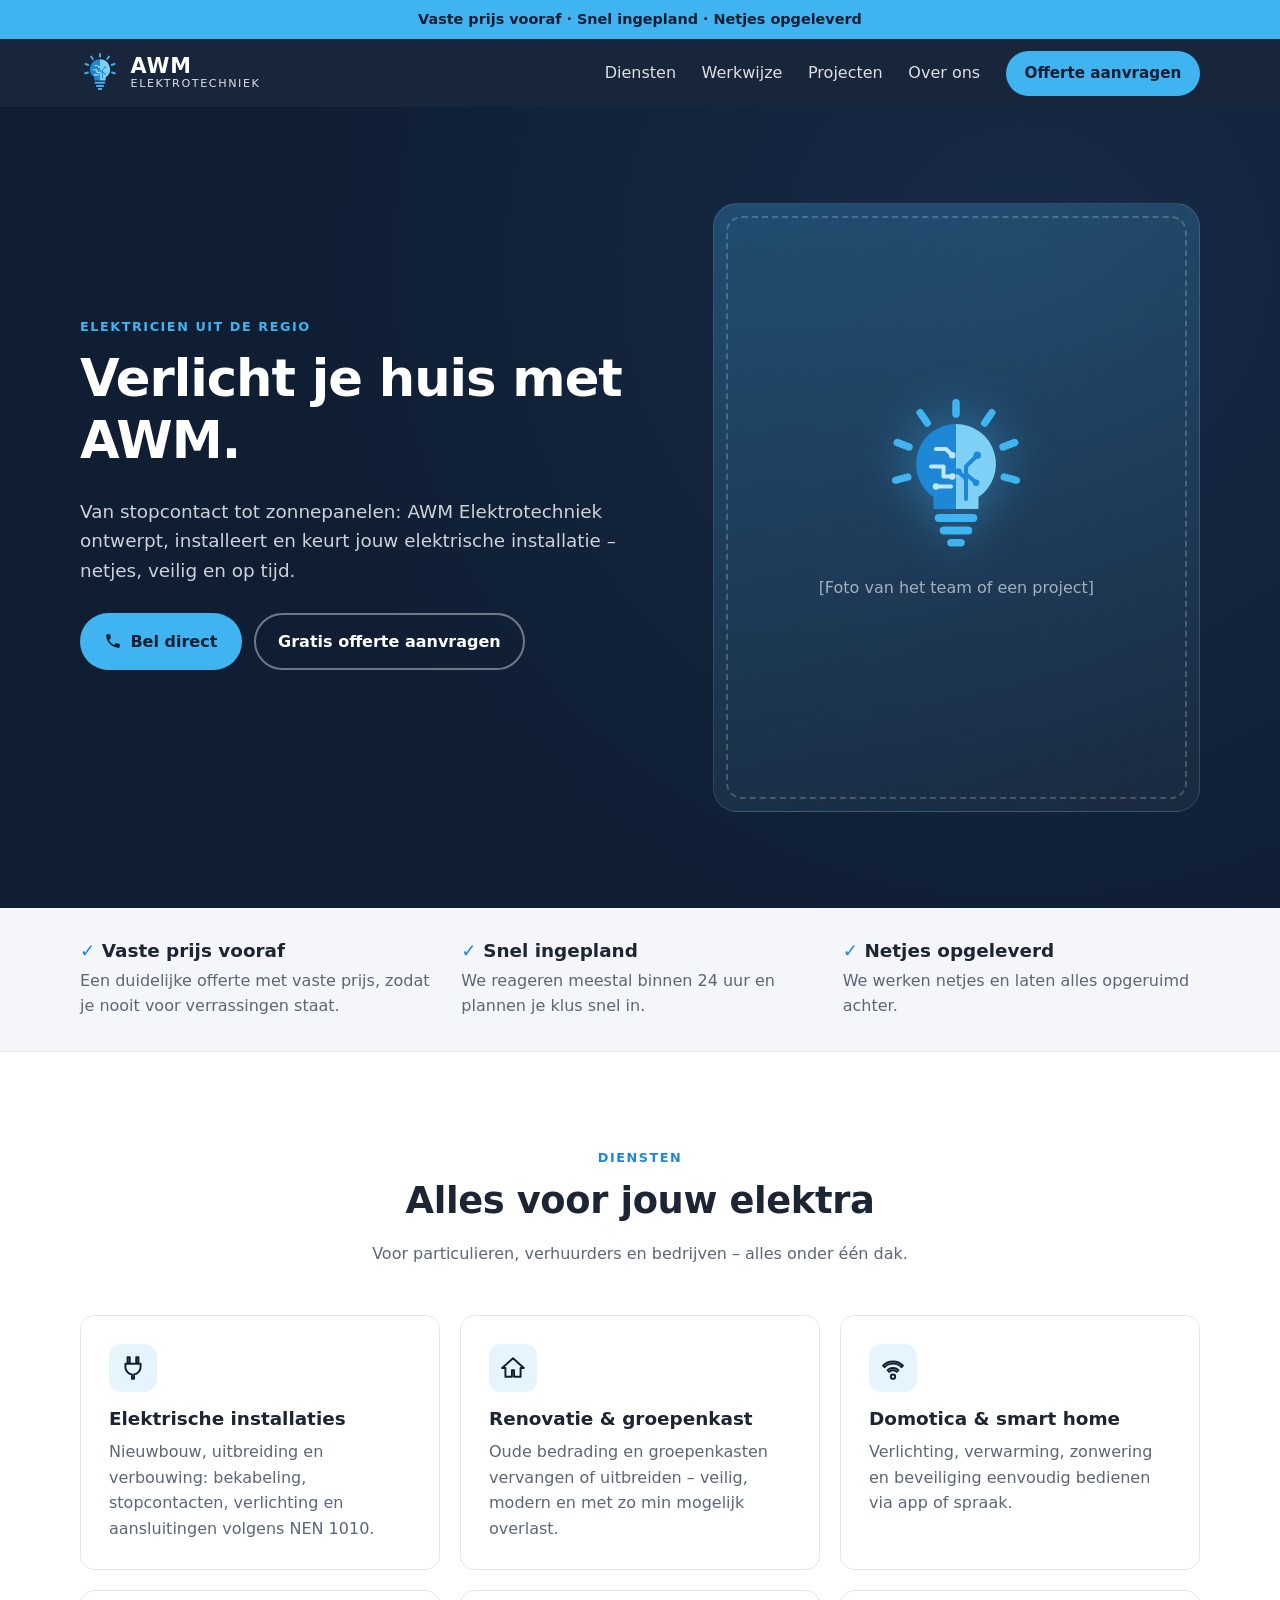
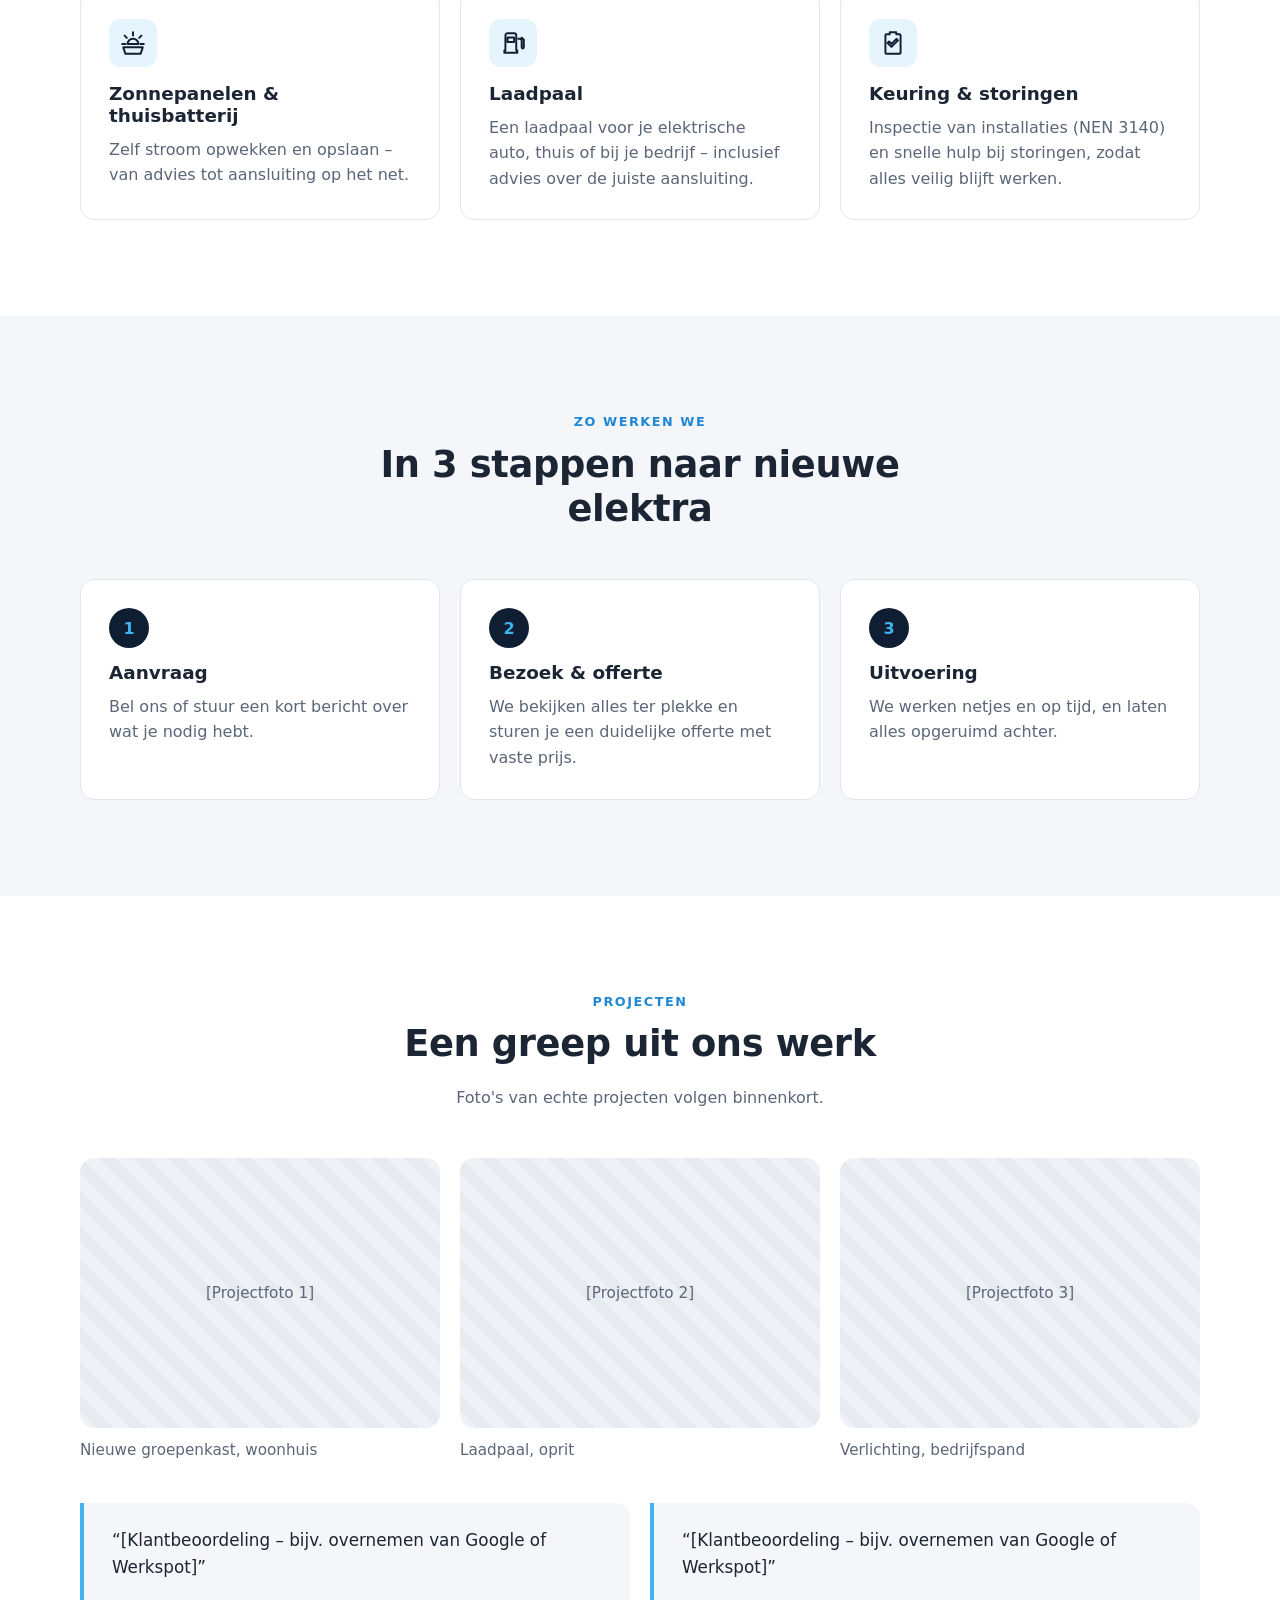
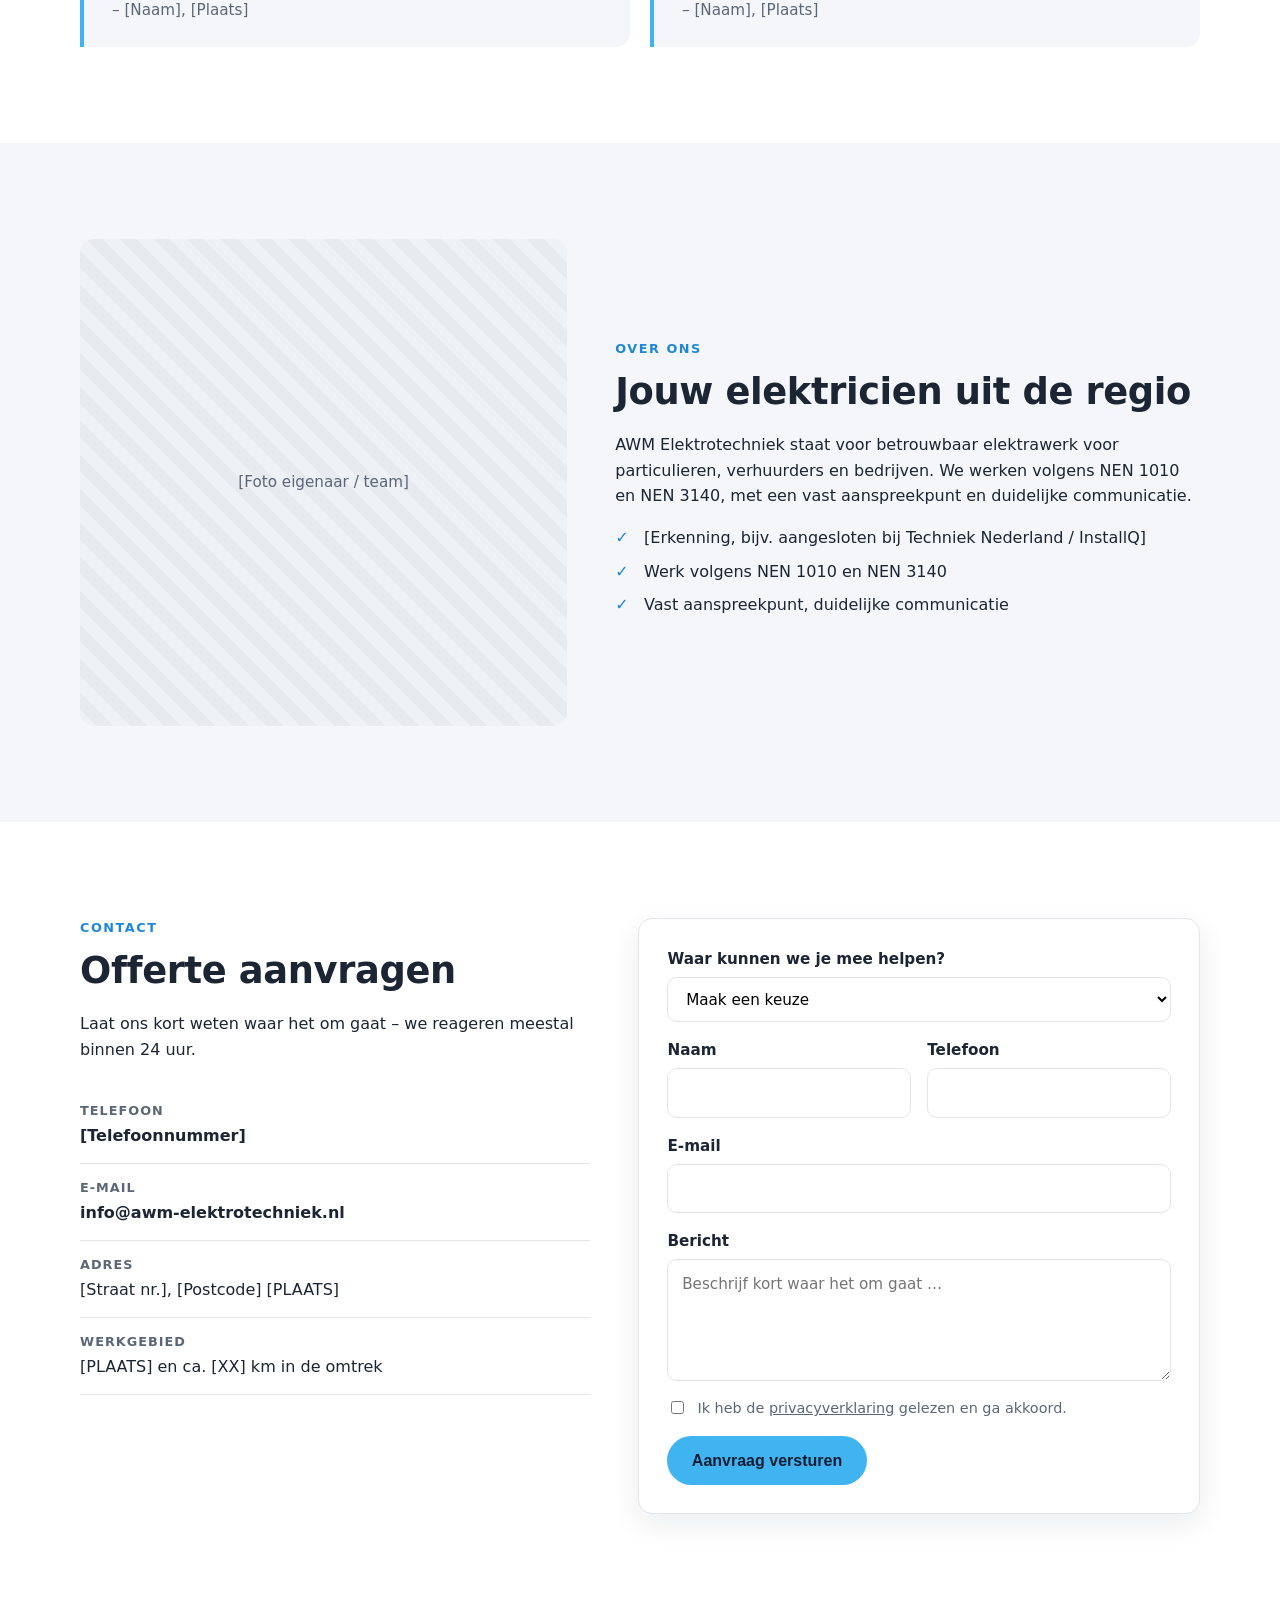
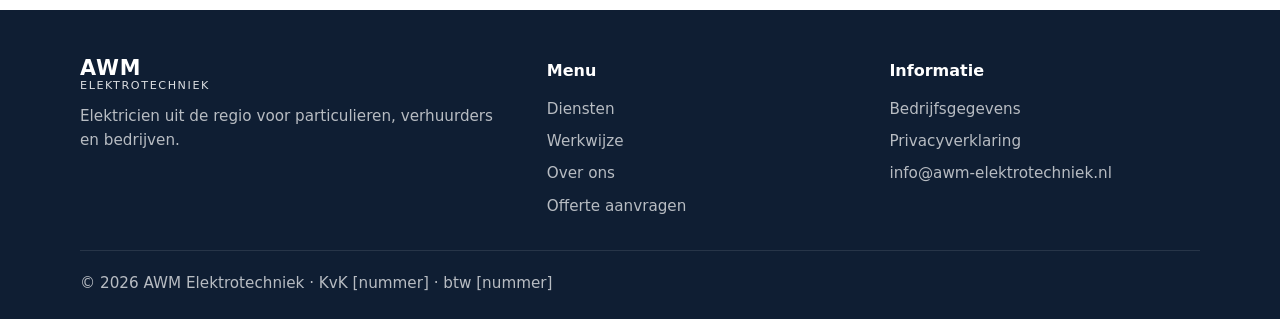
<file: index.html>
<!doctype html>
<html lang="nl">
<head>
  <meta charset="utf-8">
  <meta name="viewport" content="width=device-width, initial-scale=1">
  <title>AWM Elektrotechniek – Elektricien in [PLAATS]</title>
  <meta name="description" content="AWM Elektrotechniek: elektrische installaties, renovatie, groepenkasten, domotica, zonnepanelen, laadpalen en keuringen in [PLAATS] en omgeving.">
  <link rel="icon" href="assets/favicon.svg" type="image/svg+xml">
  <link rel="stylesheet" href="assets/styles.css">
</head>
<body>

  <div class="announcement">
    <div class="container">Vaste prijs vooraf · Snel ingepland · Netjes opgeleverd</div>
  </div>

  <header class="site-header">
    <div class="container header-inner">
      <a href="#top" class="logo" aria-label="AWM Elektrotechniek – naar de homepage">
        <img src="assets/logo-mark.svg" alt="" class="logo-mark" width="40" height="40">
        <span class="logo-text"><strong>AWM</strong><small>Elektrotechniek</small></span>
      </a>

      <button class="nav-toggle" aria-expanded="false" aria-controls="site-nav" aria-label="Menu openen">
        <span></span><span></span><span></span>
      </button>

      <nav id="site-nav" class="site-nav">
        <a href="#diensten">Diensten</a>
        <a href="#werkwijze">Werkwijze</a>
        <a href="#projecten">Projecten</a>
        <a href="#over-ons">Over ons</a>
        <a href="#contact" class="btn btn-primary btn-sm">Offerte aanvragen</a>
      </nav>
    </div>
  </header>

  <main id="top">

    <!-- Hero -->
    <section class="hero">
      <div class="container hero-inner">
        <div class="hero-text">
          <p class="eyebrow">Elektricien uit de regio</p>
          <h1>Verlicht je huis met AWM.</h1>
          <p class="lead">Van stopcontact tot zonnepanelen: AWM Elektrotechniek ontwerpt, installeert en keurt jouw elektrische installatie – netjes, veilig en op tijd.</p>
          <div class="hero-actions">
            <a href="tel:+31000000000" class="btn btn-primary">
              <svg viewBox="0 0 24 24" aria-hidden="true"><path d="M6.6 10.8a15.1 15.1 0 0 0 6.6 6.6l2.2-2.2a1 1 0 0 1 1-.25 11.4 11.4 0 0 0 3.6.57 1 1 0 0 1 1 1V20a1 1 0 0 1-1 1A17 17 0 0 1 3 4a1 1 0 0 1 1-1h3.5a1 1 0 0 1 1 1c0 1.25.2 2.45.57 3.57a1 1 0 0 1-.25 1z"/></svg>
              Bel direct
            </a>
            <a href="#contact" class="btn btn-ghost">Gratis offerte aanvragen</a>
          </div>
        </div>
        <div class="hero-card" aria-hidden="true">
          <div class="hero-card-inner">
            <img src="assets/logo-mark.svg" alt="" class="hero-bolt">
            <p>[Foto van het team of een project]</p>
          </div>
        </div>
      </div>
    </section>

    <!-- Voordelen -->
    <section class="usp" aria-label="Waarom AWM">
      <div class="container usp-grid">
        <div class="usp-item">
          <h3>Vaste prijs vooraf</h3>
          <p>Een duidelijke offerte met vaste prijs, zodat je nooit voor verrassingen staat.</p>
        </div>
        <div class="usp-item">
          <h3>Snel ingepland</h3>
          <p>We reageren meestal binnen 24 uur en plannen je klus snel in.</p>
        </div>
        <div class="usp-item">
          <h3>Netjes opgeleverd</h3>
          <p>We werken netjes en laten alles opgeruimd achter.</p>
        </div>
      </div>
    </section>

    <!-- Diensten -->
    <section id="diensten" class="section">
      <div class="container">
        <div class="section-head">
          <p class="eyebrow">Diensten</p>
          <h2>Alles voor jouw elektra</h2>
          <p>Voor particulieren, verhuurders en bedrijven – alles onder één dak.</p>
        </div>

        <div class="cards">
          <article class="card">
            <div class="card-icon"><svg viewBox="0 0 24 24"><path d="M7 2h2v5H7zM15 2h2v5h-2zM5 8h14v3a7 7 0 0 1-6 6.9V22h-2v-4.1A7 7 0 0 1 5 11z"/></svg></div>
            <h3>Elektrische installaties</h3>
            <p>Nieuwbouw, uitbreiding en verbouwing: bekabeling, stopcontacten, verlichting en aansluitingen volgens NEN 1010.</p>
          </article>
          <article class="card">
            <div class="card-icon"><svg viewBox="0 0 24 24"><path d="M12 3 2 12h3v8h6v-6h2v6h6v-8h3z"/></svg></div>
            <h3>Renovatie &amp; groepenkast</h3>
            <p>Oude bedrading en groepenkasten vervangen of uitbreiden – veilig, modern en met zo min mogelijk overlast.</p>
          </article>
          <article class="card">
            <div class="card-icon"><svg viewBox="0 0 24 24"><path d="M12 18a2 2 0 1 1 0 4 2 2 0 0 1 0-4zM12 12a7 7 0 0 1 5 2l-1.5 1.5a5 5 0 0 0-7 0L7 14a7 7 0 0 1 5-2zm0-6a13 13 0 0 1 9.2 3.8L19.8 11.2a11 11 0 0 0-15.6 0L2.8 9.8A13 13 0 0 1 12 6z"/></svg></div>
            <h3>Domotica &amp; smart home</h3>
            <p>Verlichting, verwarming, zonwering en beveiliging eenvoudig bedienen via app of spraak.</p>
          </article>
          <article class="card">
            <div class="card-icon"><svg viewBox="0 0 24 24"><path d="M12 2v3M4.2 5.2l2.1 2.1M2 13h3M19 13h3M17.7 7.3l2.1-2.1M7 13a5 5 0 0 1 10 0zM3 16h18l-2 6H5z"/></svg></div>
            <h3>Zonnepanelen &amp; thuisbatterij</h3>
            <p>Zelf stroom opwekken en opslaan – van advies tot aansluiting op het net.</p>
          </article>
          <article class="card">
            <div class="card-icon"><svg viewBox="0 0 24 24"><path d="M5 5a2 2 0 0 1 2-2h6a2 2 0 0 1 2 2v14h1v2H4v-2h1zm2 2v4h6V7zM17 8h1a2 2 0 0 1 2 2v6a1 1 0 0 0 2 0V9l-2-2"/></svg></div>
            <h3>Laadpaal</h3>
            <p>Een laadpaal voor je elektrische auto, thuis of bij je bedrijf – inclusief advies over de juiste aansluiting.</p>
          </article>
          <article class="card">
            <div class="card-icon"><svg viewBox="0 0 24 24"><path d="M9 2h6v2h3a1 1 0 0 1 1 1v16a1 1 0 0 1-1 1H6a1 1 0 0 1-1-1V5a1 1 0 0 1 1-1h3zm1.6 13.6 6-6-1.4-1.4-4.6 4.6-2.2-2.2-1.4 1.4z"/></svg></div>
            <h3>Keuring &amp; storingen</h3>
            <p>Inspectie van installaties (NEN 3140) en snelle hulp bij storingen, zodat alles veilig blijft werken.</p>
          </article>
        </div>
      </div>
    </section>

    <!-- Werkwijze -->
    <section id="werkwijze" class="section section-alt">
      <div class="container">
        <div class="section-head">
          <p class="eyebrow">Zo werken we</p>
          <h2>In 3 stappen naar nieuwe elektra</h2>
        </div>
        <ol class="steps">
          <li>
            <span class="step-num">1</span>
            <h3>Aanvraag</h3>
            <p>Bel ons of stuur een kort bericht over wat je nodig hebt.</p>
          </li>
          <li>
            <span class="step-num">2</span>
            <h3>Bezoek &amp; offerte</h3>
            <p>We bekijken alles ter plekke en sturen je een duidelijke offerte met vaste prijs.</p>
          </li>
          <li>
            <span class="step-num">3</span>
            <h3>Uitvoering</h3>
            <p>We werken netjes en op tijd, en laten alles opgeruimd achter.</p>
          </li>
        </ol>
      </div>
    </section>

    <!-- Projecten -->
    <section id="projecten" class="section">
      <div class="container">
        <div class="section-head">
          <p class="eyebrow">Projecten</p>
          <h2>Een greep uit ons werk</h2>
          <p>Foto's van echte projecten volgen binnenkort.</p>
        </div>
        <div class="gallery">
          <figure><div class="ph">[Projectfoto 1]</div><figcaption>Nieuwe groepenkast, woonhuis</figcaption></figure>
          <figure><div class="ph">[Projectfoto 2]</div><figcaption>Laadpaal, oprit</figcaption></figure>
          <figure><div class="ph">[Projectfoto 3]</div><figcaption>Verlichting, bedrijfspand</figcaption></figure>
        </div>

        <div class="quotes">
          <blockquote>
            <p>“[Klantbeoordeling – bijv. overnemen van Google of Werkspot]”</p>
            <cite>– [Naam], [Plaats]</cite>
          </blockquote>
          <blockquote>
            <p>“[Klantbeoordeling – bijv. overnemen van Google of Werkspot]”</p>
            <cite>– [Naam], [Plaats]</cite>
          </blockquote>
        </div>
      </div>
    </section>

    <!-- Over ons -->
    <section id="over-ons" class="section section-alt">
      <div class="container about">
        <div class="ph about-img">[Foto eigenaar / team]</div>
        <div>
          <p class="eyebrow">Over ons</p>
          <h2>Jouw elektricien uit de regio</h2>
          <p>AWM Elektrotechniek staat voor betrouwbaar elektrawerk voor particulieren, verhuurders en bedrijven. We werken volgens NEN 1010 en NEN 3140, met een vast aanspreekpunt en duidelijke communicatie.</p>
          <ul class="checklist">
            <li>[Erkenning, bijv. aangesloten bij Techniek Nederland / InstallQ]</li>
            <li>Werk volgens NEN 1010 en NEN 3140</li>
            <li>Vast aanspreekpunt, duidelijke communicatie</li>
          </ul>
        </div>
      </div>
    </section>

    <!-- Contact -->
    <section id="contact" class="section">
      <div class="container contact">
        <div>
          <p class="eyebrow">Contact</p>
          <h2>Offerte aanvragen</h2>
          <p>Laat ons kort weten waar het om gaat – we reageren meestal binnen 24 uur.</p>

          <ul class="contact-list">
            <li><strong>Telefoon</strong><a href="tel:+31000000000">[Telefoonnummer]</a></li>
            <li><strong>E-mail</strong><a href="mailto:info@awm-elektrotechniek.nl">info@awm-elektrotechniek.nl</a></li>
            <li><strong>Adres</strong><span>[Straat nr.], [Postcode] [PLAATS]</span></li>
            <li><strong>Werkgebied</strong><span>[PLAATS] en ca. [XX] km in de omtrek</span></li>
          </ul>
        </div>

        <!-- TODO: Formulierdienst koppelen (bijv. Formspree of Netlify Forms) – action-URL invullen -->
        <form class="form" action="#" method="post">
          <label>Waar kunnen we je mee helpen?
            <select name="dienst" required>
              <option value="">Maak een keuze</option>
              <option>Elektrische installatie</option>
              <option>Renovatie / groepenkast</option>
              <option>Domotica / smart home</option>
              <option>Zonnepanelen / thuisbatterij</option>
              <option>Laadpaal</option>
              <option>Keuring / storing</option>
              <option>Iets anders</option>
            </select>
          </label>
          <div class="form-row">
            <label>Naam
              <input type="text" name="naam" autocomplete="name" required>
            </label>
            <label>Telefoon
              <input type="tel" name="telefoon" autocomplete="tel">
            </label>
          </div>
          <label>E-mail
            <input type="email" name="email" autocomplete="email" required>
          </label>
          <label>Bericht
            <textarea name="bericht" rows="4" placeholder="Beschrijf kort waar het om gaat …"></textarea>
          </label>
          <label class="consent">
            <input type="checkbox" name="privacy" required>
            <span>Ik heb de <a href="privacy.html">privacyverklaring</a> gelezen en ga akkoord.</span>
          </label>
          <button type="submit" class="btn btn-primary">Aanvraag versturen</button>
        </form>
      </div>
    </section>

  </main>

  <footer class="site-footer">
    <div class="container footer-grid">
      <div class="footer-brand">
        <span class="logo-text"><strong>AWM</strong><small>Elektrotechniek</small></span>
        <p>Elektricien uit de regio voor particulieren, verhuurders en bedrijven.</p>
      </div>
      <div>
        <h4>Menu</h4>
        <nav>
          <a href="#diensten">Diensten</a>
          <a href="#werkwijze">Werkwijze</a>
          <a href="#over-ons">Over ons</a>
          <a href="#contact">Offerte aanvragen</a>
        </nav>
      </div>
      <div>
        <h4>Informatie</h4>
        <nav>
          <a href="bedrijfsgegevens.html">Bedrijfsgegevens</a>
          <a href="privacy.html">Privacyverklaring</a>
          <a href="mailto:info@awm-elektrotechniek.nl">info@awm-elektrotechniek.nl</a>
        </nav>
      </div>
    </div>
    <div class="container footer-bottom">
      <p>© <span id="year"></span> AWM Elektrotechniek · KvK [nummer] · btw [nummer]</p>
    </div>
  </footer>

  <a href="tel:+31000000000" class="call-fab" aria-label="Bel direct">
    <svg viewBox="0 0 24 24"><path d="M6.6 10.8a15.1 15.1 0 0 0 6.6 6.6l2.2-2.2a1 1 0 0 1 1-.25 11.4 11.4 0 0 0 3.6.57 1 1 0 0 1 1 1V20a1 1 0 0 1-1 1A17 17 0 0 1 3 4a1 1 0 0 1 1-1h3.5a1 1 0 0 1 1 1c0 1.25.2 2.45.57 3.57a1 1 0 0 1-.25 1z"/></svg>
  </a>

  <script src="assets/main.js"></script>
</body>
</html>
</file>
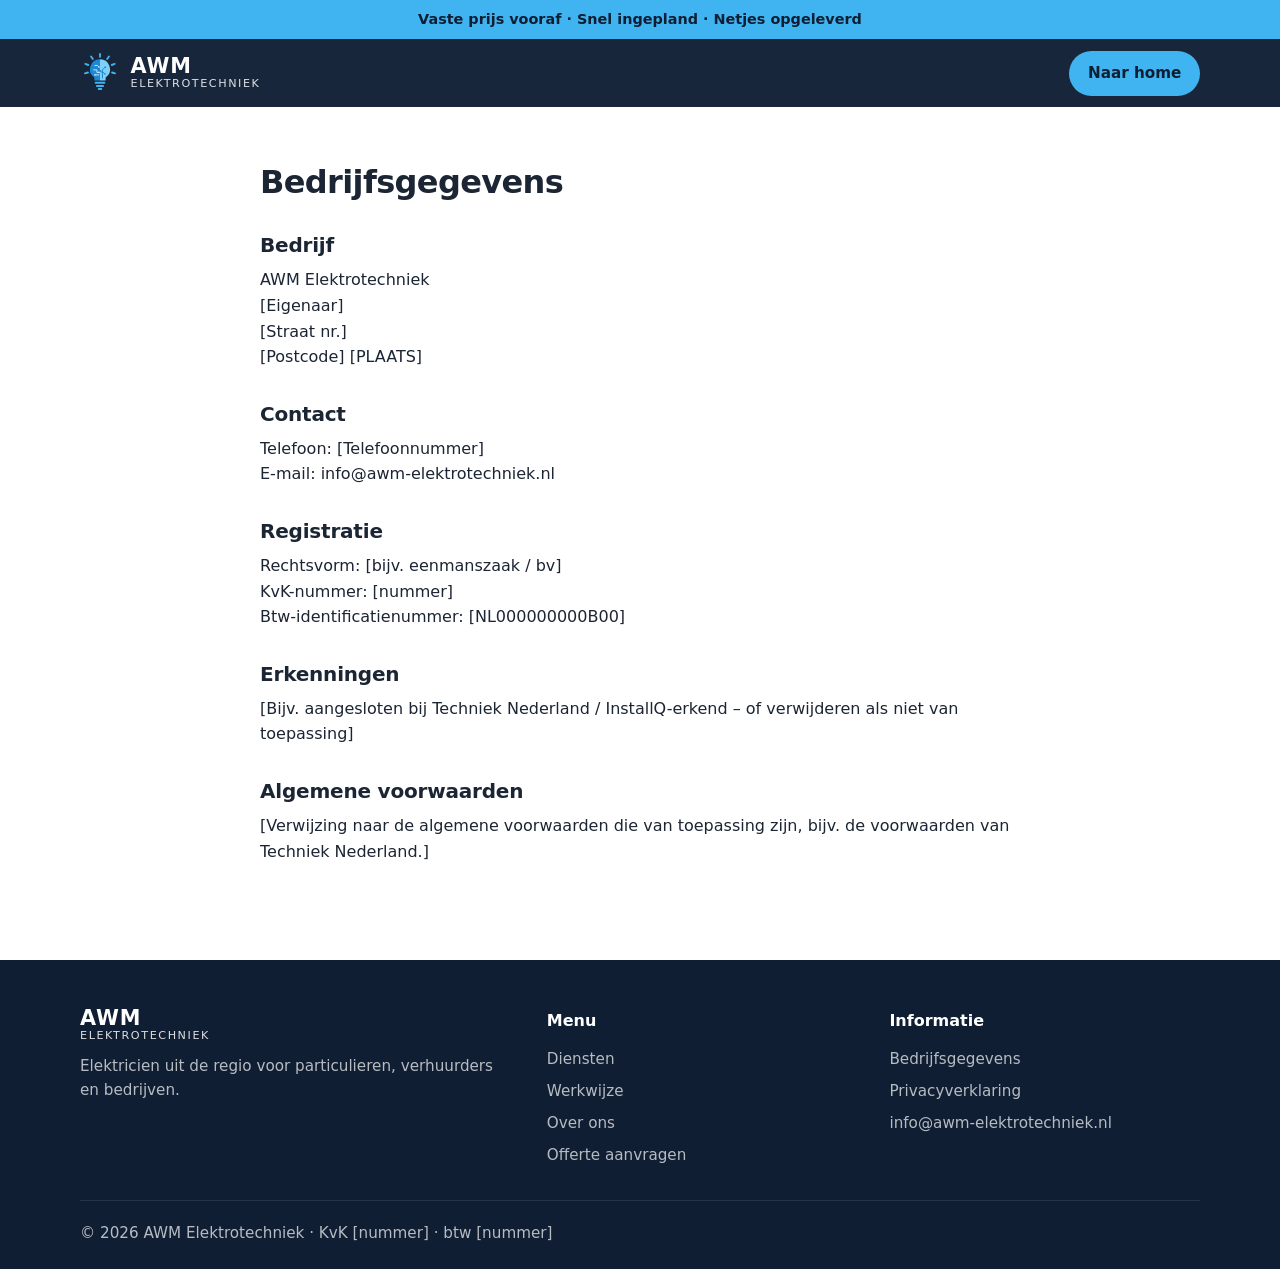
<file: bedrijfsgegevens.html>
<!doctype html>
<html lang="nl">
<head>
  <meta charset="utf-8">
  <meta name="viewport" content="width=device-width, initial-scale=1">
  <title>Bedrijfsgegevens – AWM Elektrotechniek</title>
  <meta name="robots" content="noindex">
  <link rel="icon" href="assets/favicon.svg" type="image/svg+xml">
  <link rel="stylesheet" href="assets/styles.css">
</head>
<body>
  <div class="announcement">
    <div class="container">Vaste prijs vooraf · Snel ingepland · Netjes opgeleverd</div>
  </div>

  <header class="site-header">
    <div class="container header-inner">
      <a href="index.html" class="logo">
        <img src="assets/logo-mark.svg" alt="" class="logo-mark" width="40" height="40">
        <span class="logo-text"><strong>AWM</strong><small>Elektrotechniek</small></span>
      </a>
      <a href="index.html" class="btn btn-primary btn-sm">Naar home</a>
    </div>
  </header>

  <main class="container legal">
    <h1>Bedrijfsgegevens</h1>
    <!-- TODO: Alle gegevens tussen vierkante haken invullen -->

    <h2>Bedrijf</h2>
    <p>AWM Elektrotechniek<br>
      [Eigenaar]<br>
      [Straat nr.]<br>
      [Postcode] [PLAATS]</p>

    <h2>Contact</h2>
    <p>Telefoon: [Telefoonnummer]<br>
      E-mail: info@awm-elektrotechniek.nl</p>

    <h2>Registratie</h2>
    <p>Rechtsvorm: [bijv. eenmanszaak / bv]<br>
      KvK-nummer: [nummer]<br>
      Btw-identificatienummer: [NL000000000B00]</p>

    <h2>Erkenningen</h2>
    <p>[Bijv. aangesloten bij Techniek Nederland / InstallQ-erkend – of verwijderen als niet van toepassing]</p>

    <h2>Algemene voorwaarden</h2>
    <p>[Verwijzing naar de algemene voorwaarden die van toepassing zijn, bijv. de voorwaarden van Techniek Nederland.]</p>
  </main>

  <footer class="site-footer">
    <div class="container footer-grid">
      <div class="footer-brand">
        <span class="logo-text"><strong>AWM</strong><small>Elektrotechniek</small></span>
        <p>Elektricien uit de regio voor particulieren, verhuurders en bedrijven.</p>
      </div>
      <div>
        <h4>Menu</h4>
        <nav>
          <a href="index.html#diensten">Diensten</a>
          <a href="index.html#werkwijze">Werkwijze</a>
          <a href="index.html#over-ons">Over ons</a>
          <a href="index.html#contact">Offerte aanvragen</a>
        </nav>
      </div>
      <div>
        <h4>Informatie</h4>
        <nav>
          <a href="bedrijfsgegevens.html">Bedrijfsgegevens</a>
          <a href="privacy.html">Privacyverklaring</a>
          <a href="mailto:info@awm-elektrotechniek.nl">info@awm-elektrotechniek.nl</a>
        </nav>
      </div>
    </div>
    <div class="container footer-bottom">
      <p>© <span id="year"></span> AWM Elektrotechniek · KvK [nummer] · btw [nummer]</p>
    </div>
  </footer>

  <script src="assets/main.js"></script>
</body>
</html>
</file>
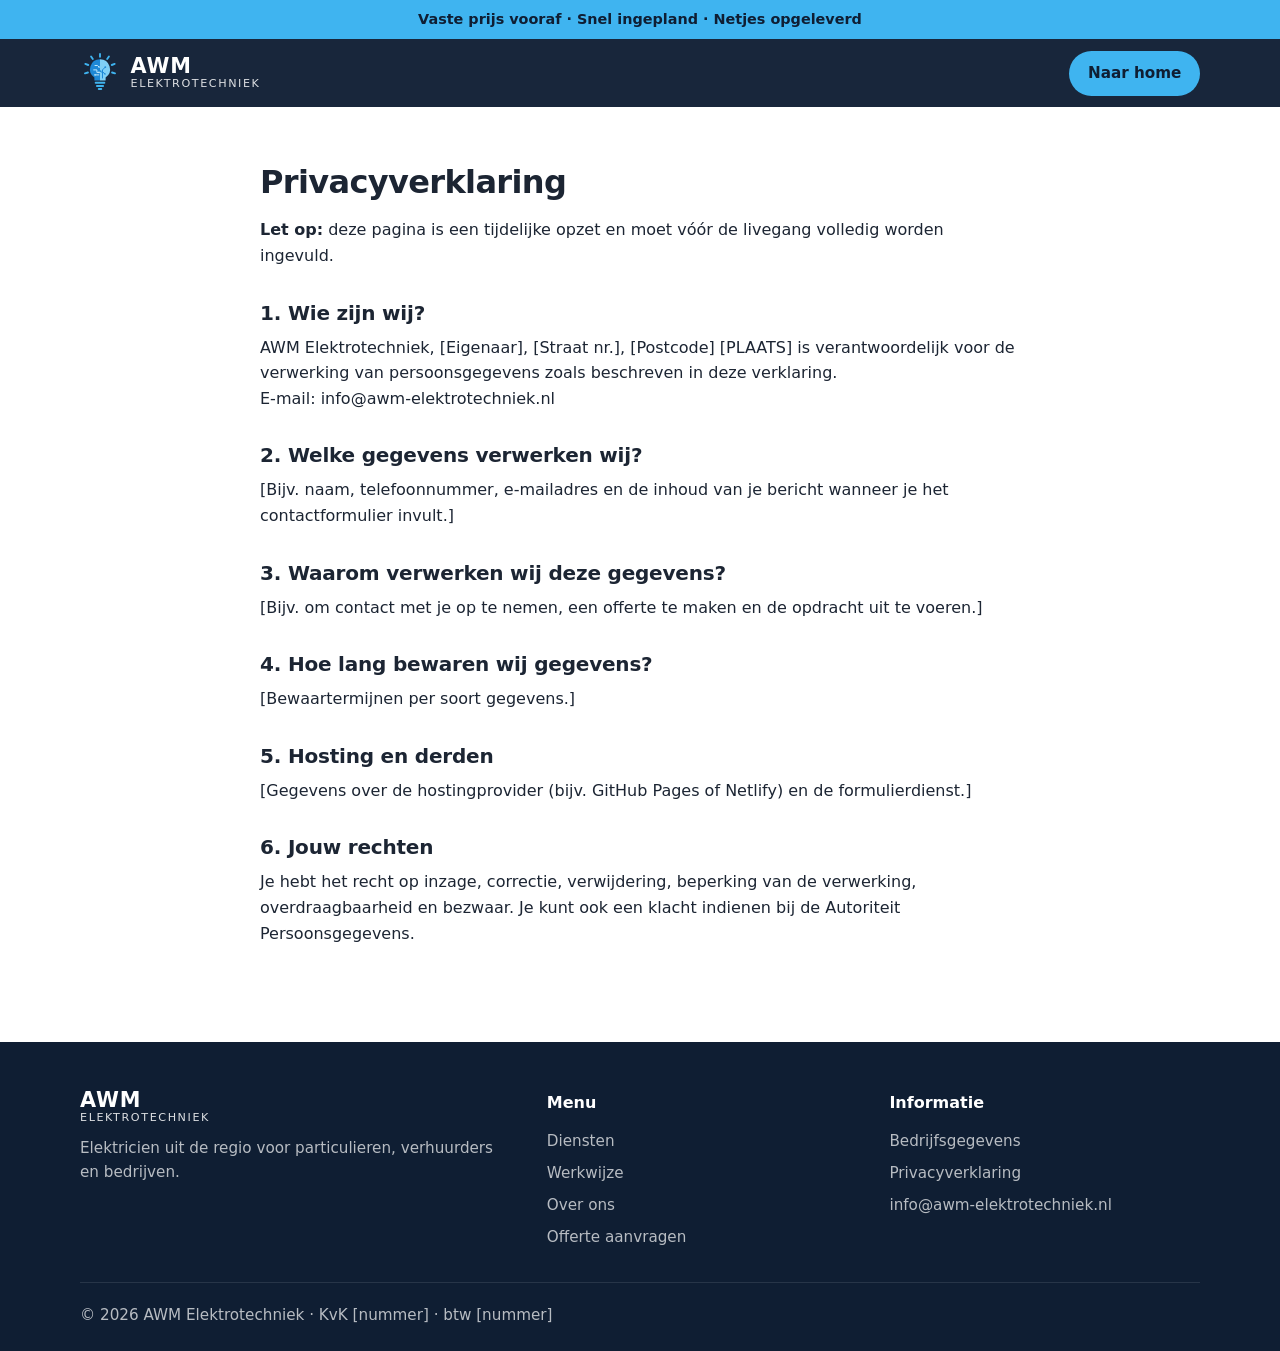
<file: privacy.html>
<!doctype html>
<html lang="nl">
<head>
  <meta charset="utf-8">
  <meta name="viewport" content="width=device-width, initial-scale=1">
  <title>Privacyverklaring – AWM Elektrotechniek</title>
  <meta name="robots" content="noindex">
  <link rel="icon" href="assets/favicon.svg" type="image/svg+xml">
  <link rel="stylesheet" href="assets/styles.css">
</head>
<body>
  <div class="announcement">
    <div class="container">Vaste prijs vooraf · Snel ingepland · Netjes opgeleverd</div>
  </div>

  <header class="site-header">
    <div class="container header-inner">
      <a href="index.html" class="logo">
        <img src="assets/logo-mark.svg" alt="" class="logo-mark" width="40" height="40">
        <span class="logo-text"><strong>AWM</strong><small>Elektrotechniek</small></span>
      </a>
      <a href="index.html" class="btn btn-primary btn-sm">Naar home</a>
    </div>
  </header>

  <main class="container legal">
    <h1>Privacyverklaring</h1>
    <!-- TODO: Tijdelijke tekst. Volledig opstellen (bijv. met een AVG-generator of juridisch advies)
         zodra hosting en formulierdienst vastliggen. -->
    <p><strong>Let op:</strong> deze pagina is een tijdelijke opzet en moet vóór de livegang volledig worden ingevuld.</p>

    <h2>1. Wie zijn wij?</h2>
    <p>AWM Elektrotechniek, [Eigenaar], [Straat nr.], [Postcode] [PLAATS] is verantwoordelijk voor de verwerking van persoonsgegevens zoals beschreven in deze verklaring.<br>
      E-mail: info@awm-elektrotechniek.nl</p>

    <h2>2. Welke gegevens verwerken wij?</h2>
    <p>[Bijv. naam, telefoonnummer, e-mailadres en de inhoud van je bericht wanneer je het contactformulier invult.]</p>

    <h2>3. Waarom verwerken wij deze gegevens?</h2>
    <p>[Bijv. om contact met je op te nemen, een offerte te maken en de opdracht uit te voeren.]</p>

    <h2>4. Hoe lang bewaren wij gegevens?</h2>
    <p>[Bewaartermijnen per soort gegevens.]</p>

    <h2>5. Hosting en derden</h2>
    <p>[Gegevens over de hostingprovider (bijv. GitHub Pages of Netlify) en de formulierdienst.]</p>

    <h2>6. Jouw rechten</h2>
    <p>Je hebt het recht op inzage, correctie, verwijdering, beperking van de verwerking, overdraagbaarheid en bezwaar. Je kunt ook een klacht indienen bij de Autoriteit Persoonsgegevens.</p>
  </main>

  <footer class="site-footer">
    <div class="container footer-grid">
      <div class="footer-brand">
        <span class="logo-text"><strong>AWM</strong><small>Elektrotechniek</small></span>
        <p>Elektricien uit de regio voor particulieren, verhuurders en bedrijven.</p>
      </div>
      <div>
        <h4>Menu</h4>
        <nav>
          <a href="index.html#diensten">Diensten</a>
          <a href="index.html#werkwijze">Werkwijze</a>
          <a href="index.html#over-ons">Over ons</a>
          <a href="index.html#contact">Offerte aanvragen</a>
        </nav>
      </div>
      <div>
        <h4>Informatie</h4>
        <nav>
          <a href="bedrijfsgegevens.html">Bedrijfsgegevens</a>
          <a href="privacy.html">Privacyverklaring</a>
          <a href="mailto:info@awm-elektrotechniek.nl">info@awm-elektrotechniek.nl</a>
        </nav>
      </div>
    </div>
    <div class="container footer-bottom">
      <p>© <span id="year"></span> AWM Elektrotechniek · KvK [nummer] · btw [nummer]</p>
    </div>
  </footer>

  <script src="assets/main.js"></script>
</body>
</html>
</file>
<file: assets/styles.css>
:root {
  --navy: #0f1e33;
  --navy-2: #172a46;
  --accent: #3fb4f0;
  --accent-dark: #1e88d6;
  --text: #1c2533;
  --muted: #5b6678;
  --bg: #ffffff;
  --bg-alt: #f4f6f9;
  --line: #e2e6ec;
  --radius: 14px;
  --shadow: 0 10px 30px rgba(15, 30, 51, .08);
}

* { box-sizing: border-box; }
html { scroll-behavior: smooth; scroll-padding-top: 80px; }
body {
  margin: 0;
  font-family: system-ui, -apple-system, "Segoe UI", Roboto, sans-serif;
  color: var(--text);
  background: var(--bg);
  line-height: 1.6;
}
img { max-width: 100%; display: block; }
a { color: inherit; }
h1, h2, h3 { line-height: 1.2; margin: 0 0 .5em; }
h1 { font-size: clamp(2rem, 5vw, 3.2rem); letter-spacing: -.02em; }
h2 { font-size: clamp(1.6rem, 3.5vw, 2.3rem); letter-spacing: -.01em; }
h3 { font-size: 1.15rem; }
p { margin: 0 0 1em; }

.container { width: min(1120px, 100% - 32px); margin-inline: auto; }

/* Buttons */
.btn {
  display: inline-flex; align-items: center; gap: .5em;
  padding: .85em 1.4em; border-radius: 999px;
  font-weight: 600; text-decoration: none; border: 2px solid transparent;
  cursor: pointer; font-size: 1rem; transition: background .2s, transform .2s;
}
.btn svg { width: 18px; height: 18px; fill: currentColor; }
.btn:hover { transform: translateY(-1px); }
.btn-primary { background: var(--accent); color: var(--navy); }
.btn-primary:hover { background: var(--accent-dark); }
.btn-ghost { border-color: rgba(255,255,255,.4); color: #fff; }
.btn-ghost:hover { border-color: #fff; }
.btn-sm { padding: .55em 1.1em; font-size: .95rem; }

/* Header */
.site-header {
  position: sticky; top: 0; z-index: 50;
  background: rgba(15, 30, 51, .96); backdrop-filter: blur(8px);
  color: #fff;
}
.header-inner { display: flex; align-items: center; justify-content: space-between; height: 68px; }
.logo { display: flex; align-items: center; gap: .6em; text-decoration: none; font-size: 1.1rem; }
.logo-mark { width: 40px; height: 40px; }
.logo-text { display: grid; line-height: 1.05; }
.logo-text strong { font-size: 1.3rem; letter-spacing: .04em; }
.logo-text small { font-size: .7rem; letter-spacing: .14em; text-transform: uppercase; opacity: .85; }

.site-nav { display: flex; align-items: center; gap: 1.6em; }
.site-nav a:not(.btn) { text-decoration: none; opacity: .85; }
.site-nav a:not(.btn):hover { opacity: 1; color: var(--accent); }

.nav-toggle { display: none; background: none; border: 0; padding: 8px; cursor: pointer; }
.nav-toggle span { display: block; width: 24px; height: 2px; background: #fff; margin: 5px 0; transition: .2s; }

/* Hero */
.hero {
  background: radial-gradient(circle at 80% 20%, var(--navy-2), var(--navy) 60%);
  color: #fff; padding: clamp(48px, 8vw, 96px) 0;
}
.hero-inner { display: grid; grid-template-columns: 1.2fr 1fr; gap: 48px; align-items: center; }
.eyebrow {
  text-transform: uppercase; letter-spacing: .12em; font-size: .8rem;
  font-weight: 700; color: var(--accent-dark); margin-bottom: .8em;
}
.hero .eyebrow { color: var(--accent); }
.lead { font-size: 1.15rem; color: rgba(255,255,255,.8); max-width: 34em; }
.hero-actions { display: flex; flex-wrap: wrap; gap: 12px; margin: 28px 0; }
.trust { list-style: none; padding: 0; margin: 0; display: flex; flex-wrap: wrap; gap: 8px 24px; color: rgba(255,255,255,.75); font-size: .95rem; }
.hero-card {
  aspect-ratio: 4 / 5; border-radius: 24px;
  background: linear-gradient(160deg, rgba(63,180,240,.28), rgba(255,255,255,.04));
  border: 1px solid rgba(255,255,255,.12); padding: 12px;
}
.hero-card-inner {
  height: 100%; border-radius: 16px; border: 2px dashed rgba(255,255,255,.2);
  display: grid; place-content: center; text-align: center; color: rgba(255,255,255,.6);
}
.hero-bolt { width: 160px; height: 160px; margin: 0 auto 16px; filter: drop-shadow(0 0 24px rgba(63,180,240,.45)); }

/* Sections */
.section { padding: clamp(56px, 8vw, 96px) 0; }
.section-alt { background: var(--bg-alt); }
.section-head { text-align: center; max-width: 640px; margin: 0 auto 48px; }
.section-head p:last-child { color: var(--muted); }

/* Cards */
.cards { display: grid; grid-template-columns: repeat(3, 1fr); gap: 20px; }
.card {
  background: #fff; border: 1px solid var(--line); border-radius: var(--radius);
  padding: 28px; transition: box-shadow .2s, transform .2s;
}
.card:hover { box-shadow: var(--shadow); transform: translateY(-3px); }
.card p { color: var(--muted); margin: 0; }
.card-icon {
  width: 48px; height: 48px; border-radius: 12px; background: #e6f5fd;
  display: grid; place-items: center; margin-bottom: 16px;
}
.card-icon svg { width: 26px; height: 26px; fill: none; stroke: var(--navy); stroke-width: 1.8; stroke-linejoin: round; stroke-linecap: round; }

/* Steps */
.steps { list-style: none; padding: 0; margin: 0; display: grid; grid-template-columns: repeat(3, 1fr); gap: 20px; }
.steps li { background: #fff; border-radius: var(--radius); padding: 28px; border: 1px solid var(--line); }
.steps p { color: var(--muted); margin: 0; }
.step-num {
  display: grid; place-items: center; width: 40px; height: 40px; border-radius: 50%;
  background: var(--navy); color: var(--accent); font-weight: 700; margin-bottom: 14px;
}

/* Placeholders + gallery */
.ph {
  display: grid; place-items: center; text-align: center; padding: 16px;
  background: repeating-linear-gradient(45deg, #eef1f5, #eef1f5 12px, #e7ebf0 12px, #e7ebf0 24px);
  color: var(--muted); border-radius: var(--radius); font-size: .95rem;
}
.gallery { display: grid; grid-template-columns: repeat(3, 1fr); gap: 20px; }
.gallery figure { margin: 0; }
.gallery .ph { aspect-ratio: 4 / 3; }
.gallery figcaption { margin-top: 10px; font-size: .95rem; color: var(--muted); }

.quotes { display: grid; grid-template-columns: repeat(2, 1fr); gap: 20px; margin-top: 40px; }
blockquote {
  margin: 0; padding: 24px 28px; background: var(--bg-alt);
  border-left: 4px solid var(--accent); border-radius: 0 var(--radius) var(--radius) 0;
}
blockquote p { font-size: 1.05rem; }
cite { color: var(--muted); font-style: normal; font-size: .95rem; }

/* About */
.about { display: grid; grid-template-columns: 1fr 1.2fr; gap: 48px; align-items: center; }
.about-img { aspect-ratio: 1; }
.checklist { list-style: none; padding: 0; margin: 0; }
.checklist li { padding-left: 1.8em; position: relative; margin-bottom: .5em; }
.checklist li::before { content: "✓"; position: absolute; left: 0; color: var(--accent-dark); font-weight: 700; }

/* Contact */
.contact { display: grid; grid-template-columns: 1fr 1.1fr; gap: 48px; align-items: start; }
.contact-list { list-style: none; padding: 0; margin: 24px 0 0; }
.contact-list li { display: grid; gap: 2px; padding: 14px 0; border-bottom: 1px solid var(--line); }
.contact-list strong { font-size: .8rem; text-transform: uppercase; letter-spacing: .08em; color: var(--muted); }
.contact-list a { text-decoration: none; font-weight: 600; }

.form {
  background: #fff; border: 1px solid var(--line); border-radius: var(--radius);
  padding: 28px; box-shadow: var(--shadow); display: grid; gap: 16px;
}
.form label { display: grid; gap: 6px; font-weight: 600; font-size: .95rem; }
.form-row { display: grid; grid-template-columns: 1fr 1fr; gap: 16px; }
.form input, .form select, .form textarea {
  font: inherit; font-weight: 400; padding: .75em .9em; border: 1px solid var(--line);
  border-radius: 10px; background: #fff; width: 100%;
}
.form input:focus, .form select:focus, .form textarea:focus { outline: 2px solid var(--accent); border-color: var(--accent); }
.form .consent { display: flex; gap: 10px; align-items: flex-start; font-weight: 400; font-size: .9rem; color: var(--muted); }
.form .consent input { width: auto; margin-top: 4px; }
.form .btn { justify-self: start; }

/* Announcement bar */
.announcement { background: var(--accent); color: var(--navy); font-size: .9rem; font-weight: 600; text-align: center; padding: 8px 0; }

/* Voordelen */
.usp { background: var(--bg-alt); border-bottom: 1px solid var(--line); padding: 32px 0; }
.usp-grid { display: grid; grid-template-columns: repeat(3, 1fr); gap: 24px; }
.usp-item h3 { margin-bottom: .3em; }
.usp-item h3::before { content: "✓ "; color: var(--accent-dark); }
.usp-item p { margin: 0; color: var(--muted); }

/* Footer */
.site-footer { background: var(--navy); color: rgba(255,255,255,.7); padding: 48px 0 24px; font-size: .95rem; }
.footer-grid { display: grid; grid-template-columns: 1.4fr 1fr 1fr; gap: 32px; }
.footer-brand .logo-text { color: #fff; margin-bottom: 12px; }
.site-footer h4 { color: #fff; margin: 0 0 .8em; font-size: 1rem; }
.site-footer nav { display: grid; gap: 8px; }
.site-footer a { text-decoration: none; overflow-wrap: anywhere; }
.site-footer a:hover { color: var(--accent); }
.footer-bottom { border-top: 1px solid rgba(255,255,255,.1); margin-top: 32px; padding-top: 20px; }
.footer-bottom p { margin: 0; }

/* Mobile call button */
.call-fab {
  display: none; position: fixed; right: 16px; bottom: 16px; z-index: 60;
  width: 56px; height: 56px; border-radius: 50%; background: var(--accent);
  place-items: center; box-shadow: 0 8px 24px rgba(0,0,0,.25);
}
.call-fab svg { width: 26px; height: 26px; fill: var(--navy); }

/* Legal pages */
.legal { padding: 56px 0 80px; max-width: 760px; }
.legal h1 { font-size: 2rem; }
.legal h2 { font-size: 1.25rem; margin-top: 1.6em; }

/* Responsive */
@media (max-width: 900px) {
  .hero-inner, .about, .contact { grid-template-columns: 1fr; }
  .hero-card { display: none; }
  .cards, .steps, .gallery { grid-template-columns: 1fr 1fr; }
  .footer-grid { grid-template-columns: 1fr 1fr; }
  .footer-brand { grid-column: 1 / -1; }
}
@media (max-width: 720px) {
  .nav-toggle { display: block; }
  .site-nav {
    position: absolute; top: 68px; left: 0; right: 0;
    flex-direction: column; align-items: stretch; gap: 0;
    background: var(--navy); padding: 8px 16px 20px;
    display: none;
  }
  .site-nav.open { display: flex; }
  .site-nav a:not(.btn) { padding: 14px 0; border-bottom: 1px solid rgba(255,255,255,.08); }
  .site-nav .btn { margin-top: 16px; justify-content: center; }
  .cards, .steps, .gallery, .quotes, .form-row, .usp-grid, .footer-grid { grid-template-columns: 1fr; }
  .call-fab { display: grid; }
}
</file>
